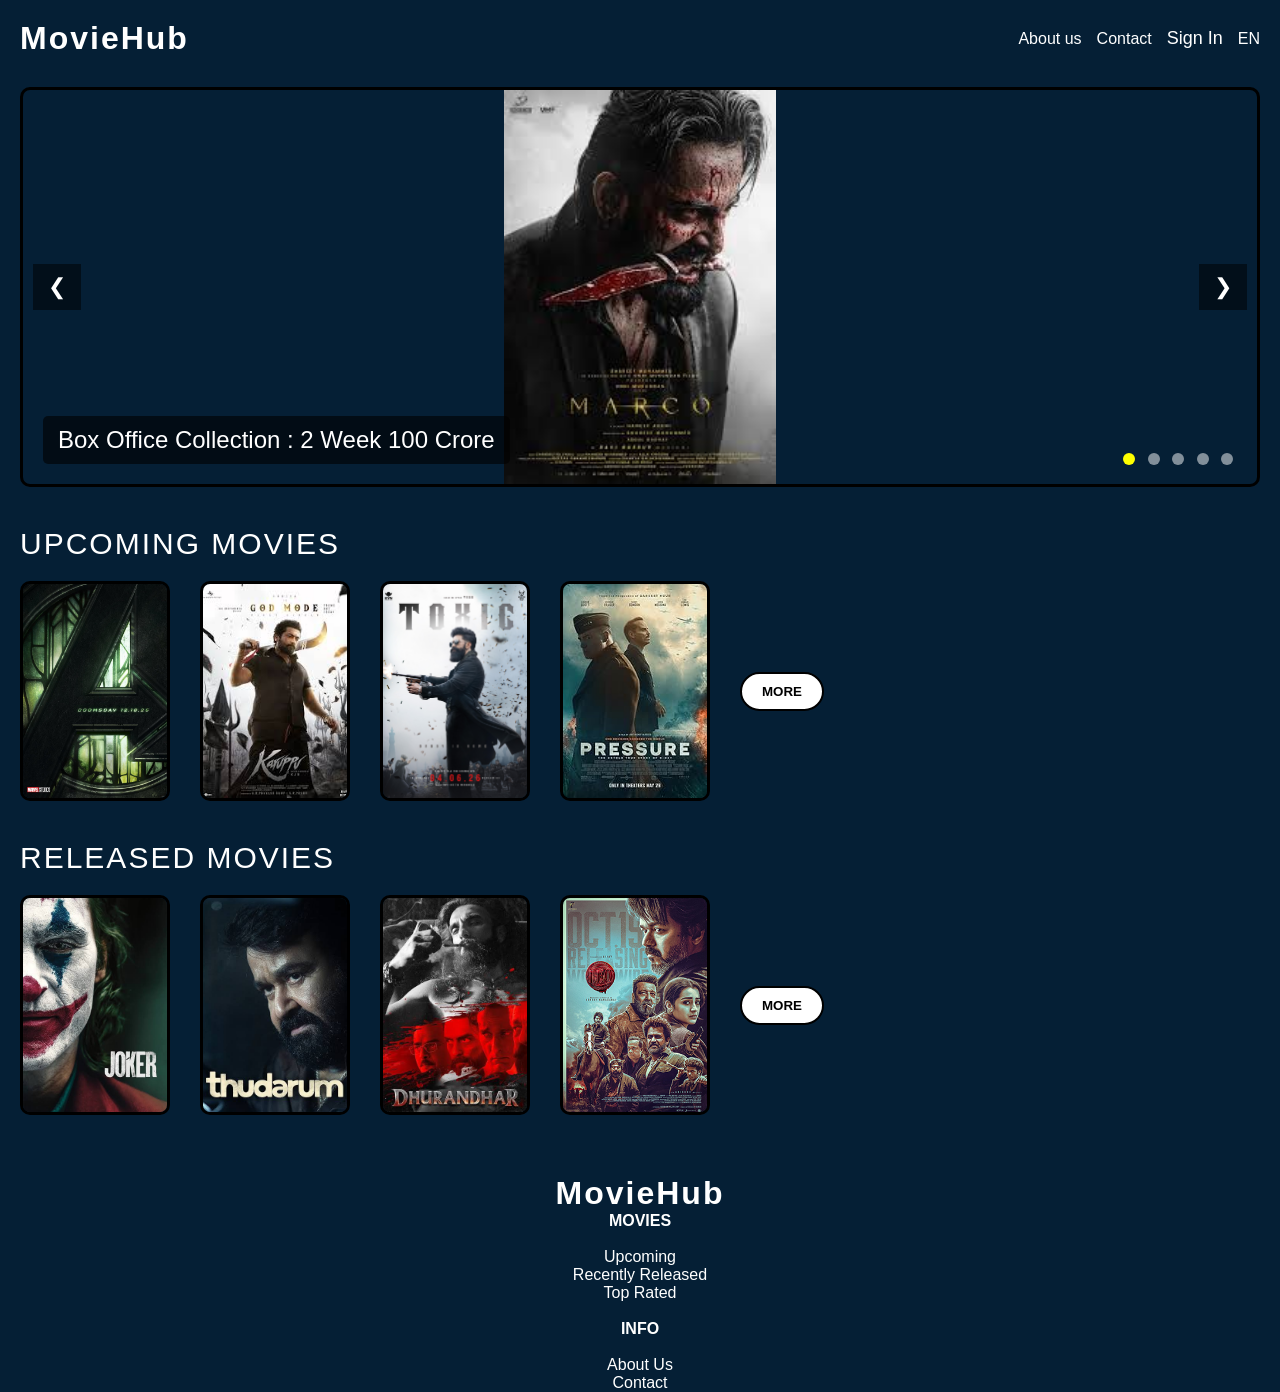
<file: index.html>
<!DOCTYPE html>
<html lang="en">
<head>
  <meta charset="UTF-8" />
  <meta name="viewport" content="width=device-width, initial-scale=1.0"/>
  <title>Movie Hub</title>
  <style>

    *{
      margin:0;
      padding:0;
      box-sizing:border-box;
      font-family:Arial, Helvetica, sans-serif;
    }

    body{
      background:#f4f4f4;
      margin:0;
      color: white;
    }

    .container{
      width:100%;
      min-height:100vh;
      background:#051f35;
      padding:20px;
    }

    /* Navbar */
    .navbar{
      display:flex;
      justify-content:space-between;
      align-items:center;
      margin-bottom:30px;
    }

    .left-nav{
      display:flex;
      align-items:center;
      gap:20px;
    }

    .logo{
      font-size:32px;
      font-weight:bold;
      letter-spacing:2px;
    }

    .info a{
      text-decoration: none;
      color:white;
    }
    .menu{
      font-size:18px;
      cursor:pointer;
    }

    .right-nav{
      display:flex;
      align-items:center;
      gap:15px;
    }

    .signin a{
      text-decoration: none;
      color:white;
      cursor:pointer;
      font-size:18px;
    }

    .about a{
      text-decoration: none;
      color:white;
    }

    .contact a{
      text-decoration: none;
      color:white;
    }

    /* Slider */
    .slider{
      position:relative;
      width:100%;
      height:400px;
      border:3px solid black;
      border-radius:10px;
      overflow:hidden;
      margin-bottom:40px;
    }

    .slide{
      display:none;
      width:100%;
      height:100%;
      position:absolute;
    }

    .slide.active{
      display:block;
    }

    .slide img{
      width:100%;
      height:100%;
      object-fit:contain;
    }

    .banner-text{
      position:absolute;
      bottom:20px;
      left:20px;
      background:rgba(0,0,0,0.6);
      color:white;
      padding:10px 15px;
      border-radius:5px;
      font-size:24px;
    }

    .prev,
    .next{
      position:absolute;
      top:50%;
      transform:translateY(-50%);
      background:rgba(0,0,0,0.5);
      color:white;
      border:none;
      padding:10px 15px;
      font-size:22px;
      cursor:pointer;
    }

    .prev{
      left:10px;
    }

    .next{
      right:10px;
    }

    .dots-container{
      position:absolute;
      bottom:15px;
      right:20px;
    }

    .dot{
      height:12px;
      width:12px;
      margin:0 4px;
      background:white;
      border-radius:50%;
      display:inline-block;
      cursor:pointer;
      opacity:0.5;
    }

    .active-dot{
      opacity:1;
      background:yellow;
    }

    /* Movie Section */
    .section{
      margin-bottom:40px;
    }

    .section-title{
      font-size:30px;
      margin-bottom:20px;
      letter-spacing:2px;
    }

    .movie-row{
      display:flex;
      align-items:center;
      gap:30px;
      flex-wrap:wrap;
    }

    .movie-card{
      width:150px;
      height:220px;
      border:3px solid black;
      border-radius:10px;
      overflow:hidden;
      background:#ddd;
      transition:0.3s;
      cursor:pointer;
    }

    .movie-card img{
      width:100%;
      height:100%;
      object-fit:cover;
    }

    .movie-card:hover{
      transform:scale(1.05);
    }

    .more-btn{
      padding:10px 20px;
      border:2px solid black;
      border-radius:20px;
      background:white;
      cursor:pointer;
      font-weight:bold;
      transition:0.3s;
    }

    .more-btn:hover{
      background:black;
      color:white;
    }

    footer{
      background-color:#051f35;
      color:white;
      text-align: center;
    }
    footer a{
    text-decoration:none;
    color:white;
    }

    footer a:hover{
    color:#ff4d4d;
    }

    @media(max-width:900px){

      .navbar{
        flex-direction:column;
        gap:20px;
      }

      .left-nav{
        flex-direction:column;
      }

      .search-box{
        width:100%;
      }

      .movie-row{
        justify-content:center;
      }

      .slider{
        height:250px;
      }
    }

  </style>
</head>

<body>

  <div class="container">

    <!-- Navbar -->
    <div class="navbar">

      <div class="left-nav">

        <div class="logo">MovieHub</div>

      </div>

      <div class="right-nav">
        <div class="about">
          <a href="about.html">About us</a>
        </div>
        <div class="contact">
          <a href="contact.html">Contact</a>
        </div>
        <div class="signin">
          <a href="adminlogin.html">Sign In</a>
        </div>
        <div>EN</div>
      </div>

    </div>

    <!-- Slider -->
    <div class="slider">

       <!-- Slide 1 -->
      <div class="slide active">
        <img src="SliderPoster/marco.jpeg">

        <div class="banner-text">
          Box Office Collection : 2 Week 100 Crore
        </div>
      </div>

      <!-- Slide 2 -->
      <div class="slide">
        <img src="SliderPoster/batman.jpeg">>

        <div class="banner-text">
          Action Movie Collection : 150 Crore Worldwide
        </div>
      </div>

      <!-- Slide 3 -->
      <div class="slide">
        <img src="SliderPoster/athiradi.webp">

        <div class="banner-text">
          Upcoming Comedy Movie
        </div>
      </div>

       <!-- Slide 4 -->
      <div class="slide">
        <img src="SliderPoster/toxic1.webp">

        <div class="banner-text">
          Upcoming Thriller Movie
        </div>
      </div>

       <!-- Slide 5 -->
      <div class="slide">
        <img src="SliderPoster/kalki.jpeg">

        <div class="banner-text">
          Sci-Fi Movie Opening : 150 Crore Day 1
        </div>
      </div>

      <!-- Buttons -->
      <button class="prev" onclick="changeSlide(-1)">❮</button>
      <button class="next" onclick="changeSlide(1)">❯</button>

      <!-- Dots -->
      <div class="dots-container">
        <span class="dot active-dot" onclick="currentSlide(0)"></span>
        <span class="dot" onclick="currentSlide(1)"></span>
        <span class="dot" onclick="currentSlide(2)"></span>
        <span class="dot" onclick="currentSlide(3)"></span>
        <span class="dot" onclick="currentSlide(4)"></span>
      </div>

    </div>

    <div class="section">

       <!-- Upcoming Movies -->
      <div class="section-title">UPCOMING MOVIES</div>

      <div class="movie-row">

        <div class="movie-card">
          <img src="PostersUp/DoomsDay.jpg">
        </div>

        <div class="movie-card">
          <img src="PostersUp/Karuppu.jpeg">
        </div>

        <div class="movie-card">
          <img src="PostersUp/Toxic.jpg">
        </div>

        <div class="movie-card">
          <img src="PostersUp/Pressure.jpg">
        </div>

        <button onclick="window.location.href='UpMovie.html'" class="more-btn">MORE</button>

      </div>

    </div>

    <div class="section">

       <!-- Released Movies -->
      <div class="section-title">RELEASED MOVIES</div>

      <div class="movie-row">

        <div class="movie-card">
          <img src="PostersRel/jokerimage.jpg">
        </div>

        <div class="movie-card">
          <img src="PostersRel/thudarum.jpg">
        </div>

        <div class="movie-card">
          <img src="PostersRel/dhurandhar.jpg">
        </div>

        <div class="movie-card">
          <img src="PostersRel/Leo_(2023_Indian_film).jpg">
        </div>

        <button onclick="window.location.href='MovieHub(UID).html'" class="more-btn">MORE</button>

      </div>

    </div>

  </div>

  <footer>

    <div class="logo">
        <i class="fa-solid fa-film"></i>
        MovieHub
    </div>

    <div>
        <h4>MOVIES</h4> <br>
        <p>Upcoming</p>
        <p>Recently Released</p>
        <p>Top Rated</p><br>
    </div>

    <div class="info">
        <h4>INFO</h4> <br>

        <p> <a href="about.html">About Us</a></p>

        <p><a href="contact.html">Contact</a></p>
    </div>

</footer>

  <script>

    function searchMovie(){

      let movie = document.getElementById("searchInput").value;

      if(movie.trim() === ""){
        alert("Please enter a movie name");
      }

      else{
        alert("Searching for: " + movie);
      }
    }

     /* Slider */
    let slideIndex = 0;

    const slides = document.querySelectorAll(".slide");
    const dots = document.querySelectorAll(".dot");

    function showSlide(index){

      if(index >= slides.length){
        slideIndex = 0;
      }

      else if(index < 0){
        slideIndex = slides.length - 1;
      }

      else{
        slideIndex = index;
      }

      slides.forEach(slide => {
        slide.classList.remove("active");
      });

      dots.forEach(dot => {
        dot.classList.remove("active-dot");
      });

      slides[slideIndex].classList.add("active");
      dots[slideIndex].classList.add("active-dot");
    }

    function changeSlide(n){
      showSlide(slideIndex + n);
    }

    function currentSlide(n){
      showSlide(n);
    }

    /* Auto Slide */
    setInterval(() => {
      changeSlide(1);
    }, 3000);

  </script>

</body>
</html>
</file>
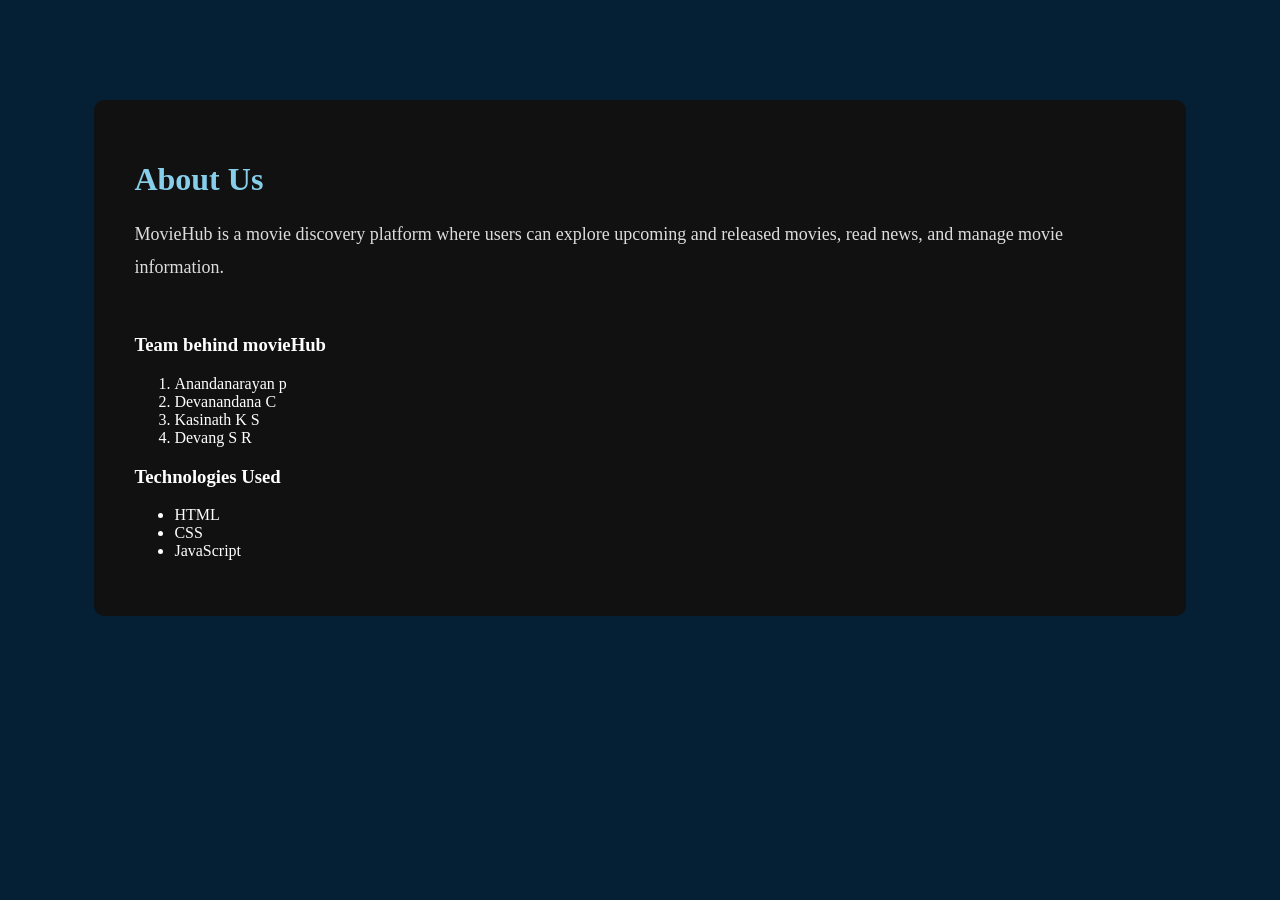
<file: about.html>
<!DOCTYPE html>
<html lang="en">
<head>
<meta charset="UTF-8">
<meta name="viewport" content="width=device-width, initial-scale=1.0">
<title>About Us</title>

<style>
    .info-page{
      width:80%;
      margin:100px auto;
      background:#111;
      padding:40px;
      border-radius:10px;
    }

    .info-page h1{
      margin-bottom:20px;
      color:skyblue
    }

    .info-page p{
      font-size:18px;
      line-height:1.8;
      color:#ddd;
    }

    h3{
      text-decoration: none; 
      color: white
    }

    ol,ul{
      text-decoration: none; 
      color: white
    }
</style>

</head>
<body bgcolor="#051f35">

<div class="info-page">

    <h1>About Us</h1>
    <p>
        MovieHub is a movie discovery platform where users can
        explore upcoming and released movies,
        read news, and manage movie information.
        <br> <br>
        <h3>Team behind movieHub</h3>
        <ol>
            <li>Anandanarayan p</li>
            <li>Devanandana C</li>
            <li>Kasinath K S</li>
            <li>Devang S R</li>
        </ol>
    </p>
      <h3>
        Technologies Used
      </h3>
      <ul>
        <li>HTML</li>
        <li>CSS</li>
        <li>JavaScript</li>
      </ul>
</div>

</body>
</html>
</file>
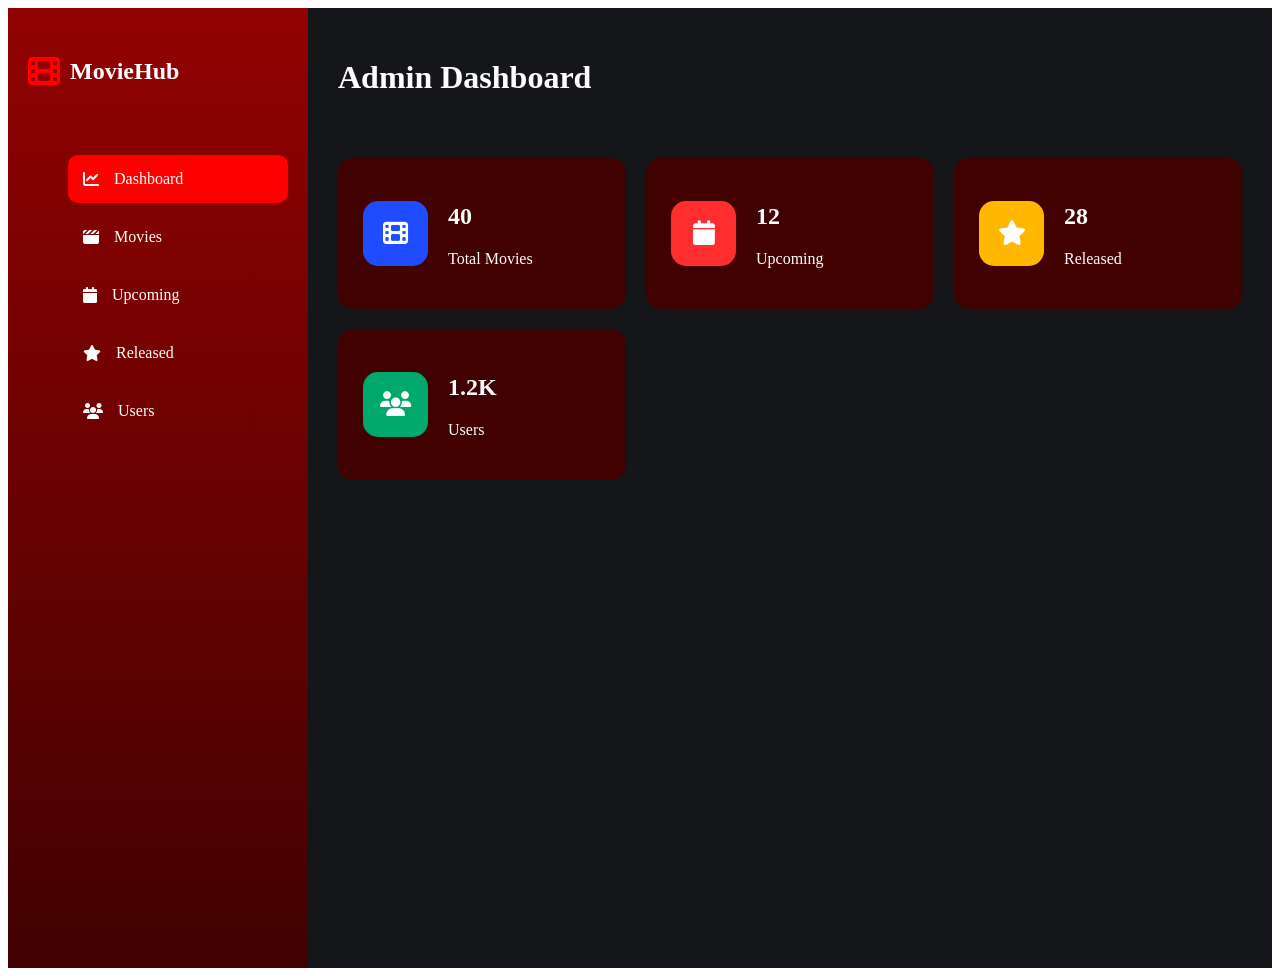
<file: admin.html>
<!DOCTYPE html>
<html lang="en">
<head>
<meta charset="UTF-8">
<meta name="viewport" content="width=device-width, initial-scale=1.0">

<title>Admin Dashboard</title>

<link rel="stylesheet" href="styleforadmin.css">

<link rel="stylesheet"
href="https://cdnjs.cloudflare.com/ajax/libs/font-awesome/6.5.1/css/all.min.css">

</head>
<body>

<div class="admin-container">

    <!-- SIDEBAR -->

    <aside class="sidebar">

        <div class="admin-logo">
            <i class="fa-solid fa-film"></i>
            <h2>MovieHub</h2>
        </div>

        <ul class="list">

            <li class="active">
                <i class="fa-solid fa-chart-line"></i>
                Dashboard
            </li>

            <li>
                <i class="fa-solid fa-clapperboard"></i>
                <a href="index.html">Movies</a>
            </li>

            <li>
                <i class="fa-solid fa-calendar"></i>
                <a href="UpMovie.html">Upcoming</a>
            </li>

            <li>
                <i class="fa-solid fa-star"></i>
                <a href="MovieHub(UID).html">Released</a>
            </li>

            <li>
                <i class="fa-solid fa-users"></i>
                <a href="about.html">Users</a>
            </li>

        </ul>

    </aside>

    <!-- MAIN CONTENT -->

    <main class="dashboard">

        <!-- TOPBAR -->

        <div class="topbar">

            <h1>Admin Dashboard</h1>

        </div>

        <!-- STATS -->

        <div class="stats">

            <div class="card">

                <div class="card-icon blue-bg">
                    <i class="fa-solid fa-film"></i>
                </div>

                <div>
                    <h2>40</h2>
                    <p>Total Movies</p>
                </div>

            </div>

            <div class="card">

                <div class="card-icon red-bg">
                    <i class="fa-solid fa-calendar"></i>
                </div>

                <div>
                    <h2>12</h2>
                    <p>Upcoming</p>
                </div>

            </div>

            <div class="card">

                <div class="card-icon gold-bg">
                    <i class="fa-solid fa-star"></i>
                </div>

                <div>
                    <h2>28</h2>
                    <p>Released</p>
                </div>

            </div>

            <div class="card">

                <div class="card-icon green-bg">
                    <i class="fa-solid fa-users"></i>
                </div>

                <div>
                    <h2>1.2K</h2>
                    <p>Users</p>
                </div>

            </div>

        </div>

    </main>

</div>

</body>
</html>
</file>
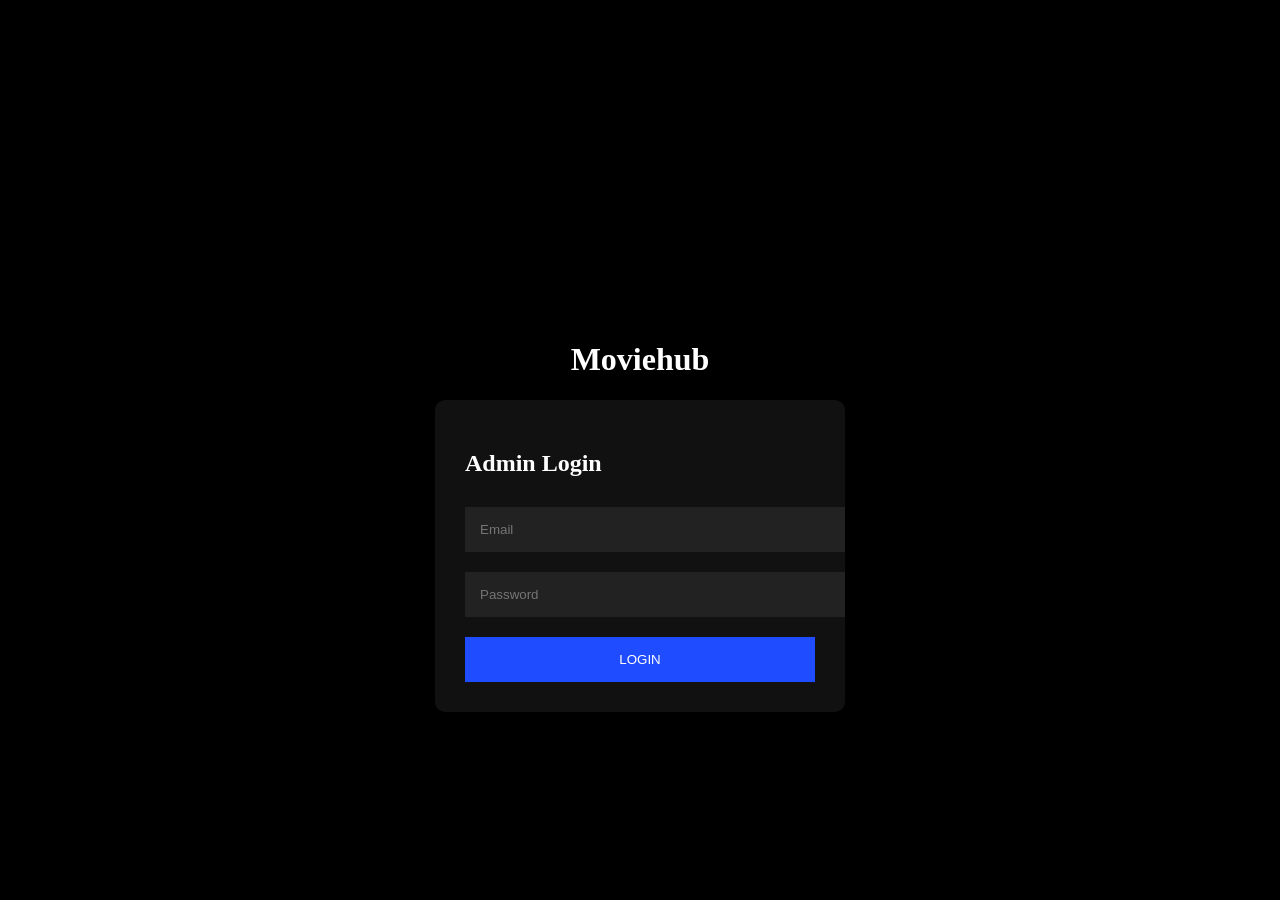
<file: adminlogin.html>
<!DOCTYPE html>
<html lang="en">
<head>
    <meta charset="UTF-8">
    <meta name="viewport" content="width=device-width, initial-scale=1.0">
    <title>Document</title>
<style>
    body{
        display: flex;
        flex-direction: column;
        justify-content: center;
        align-items: center;
        margin-top: 25%;
    }
    h1,h2{
        color: white;
    }
    .login-container{
    height:100vh;
    display:flex;
    flex-direction:column;
    justify-content:center;
    align-items:center;
    color: white;
    background-color: #111;
    }

    .login-box{
    width:350px;
    background:#111;
    padding:30px;
    border-radius:10px;
    }


    .login-box input{
    width:100%;
    padding:15px;
    margin:10px 0;
    background:#222;
    border:none;
    color:white;
    }

    .login-box button{
    width:100%;
    padding:15px;
    background:#204cff;
    border:none;
    color:white;
    margin-top:10px;
    }
</style>
</head>
<body bgcolor="black">
    <h1>Moviehub</h1>
        <div class="login-box">
            <h2>Admin Login</h2>
                <form>
                  <input type="email" placeholder="Email" id ="email">
                  <input type="password" placeholder="Password" id="pass">
                  <button onclick=myFunction()>LOGIN</button>
                </form>
        </div>
    <script>
        function myFunction(){
            const x=document.getElementById("email").value;
            const y=document.getElementById("pass").value;
            if (x=="Devang"){
                if(y=="123"){
                    window.location.href='admin.html';
                }
            }else{
                alert("Invalid Credentials");
            }
        }
            
    </script>
</body>
</html>
</file>
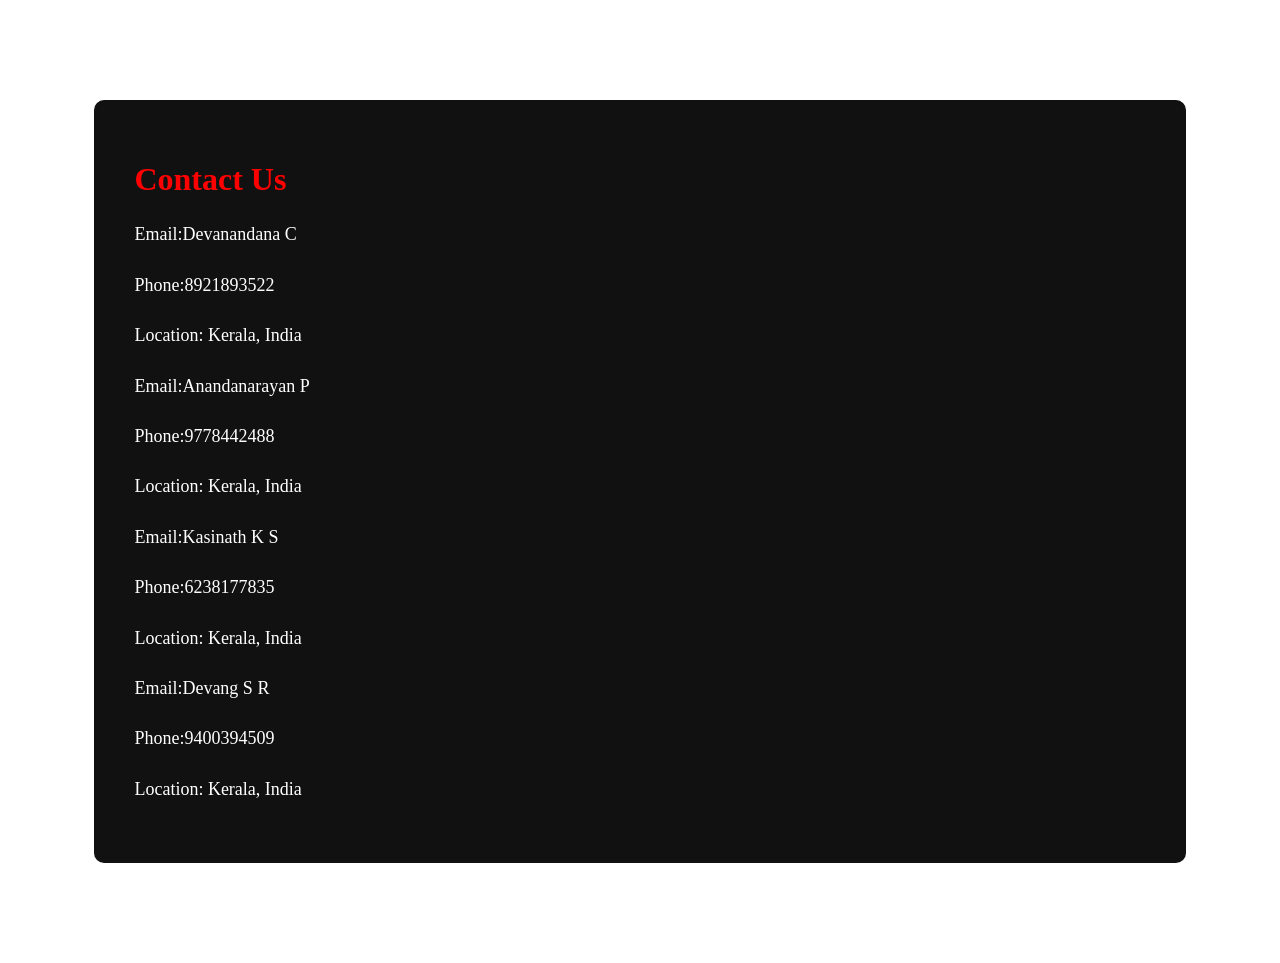
<file: contact.html>
<!DOCTYPE html>
<html lang="en">
<head>
<meta charset="UTF-8">
<meta name="viewport" content="width=device-width, initial-scale=1.0">
<title>Contact</title>

<style>
    .info-page{
    width:80%;
    margin:100px auto;
    background:#111;
    padding:40px;
    border-radius:10px;
    }

    .info-page h1{
    margin-bottom:20px;
    color:red;
    }

    .info-page p{
    font-size:18px;
    line-height:1.8;
    color: white;
    }

    .info-page a{
    text-decoration: none;
    color:white;
    }
</style>

</head>
<body>

<div class="info-page">
    <h1>Contact Us</h1>
        <p><a href="mailto:20devanandana07@gmail.com">Email:Devanandana C</a></p>
        <p>Phone:8921893522</p>
        <p>Location: Kerala, India</p>
        <p><a href="mailto:anandanarayanp2006@gmail.com">Email:Anandanarayan P</a></p>
        <p>Phone:9778442488</p>
        <p>Location: Kerala, India</p>
        <p><a href="mailto:kasinathks24@gmail.com">Email:Kasinath K S</a></p>
        <p>Phone:6238177835</p>
        <p>Location: Kerala, India</p>
        <p><a href="mailto:srdevang@gmail.com">Email:Devang S R</a></p>
        <p>Phone:9400394509</p>
        <p>Location: Kerala, India</p>
</div>

</body>
</html>
</file>
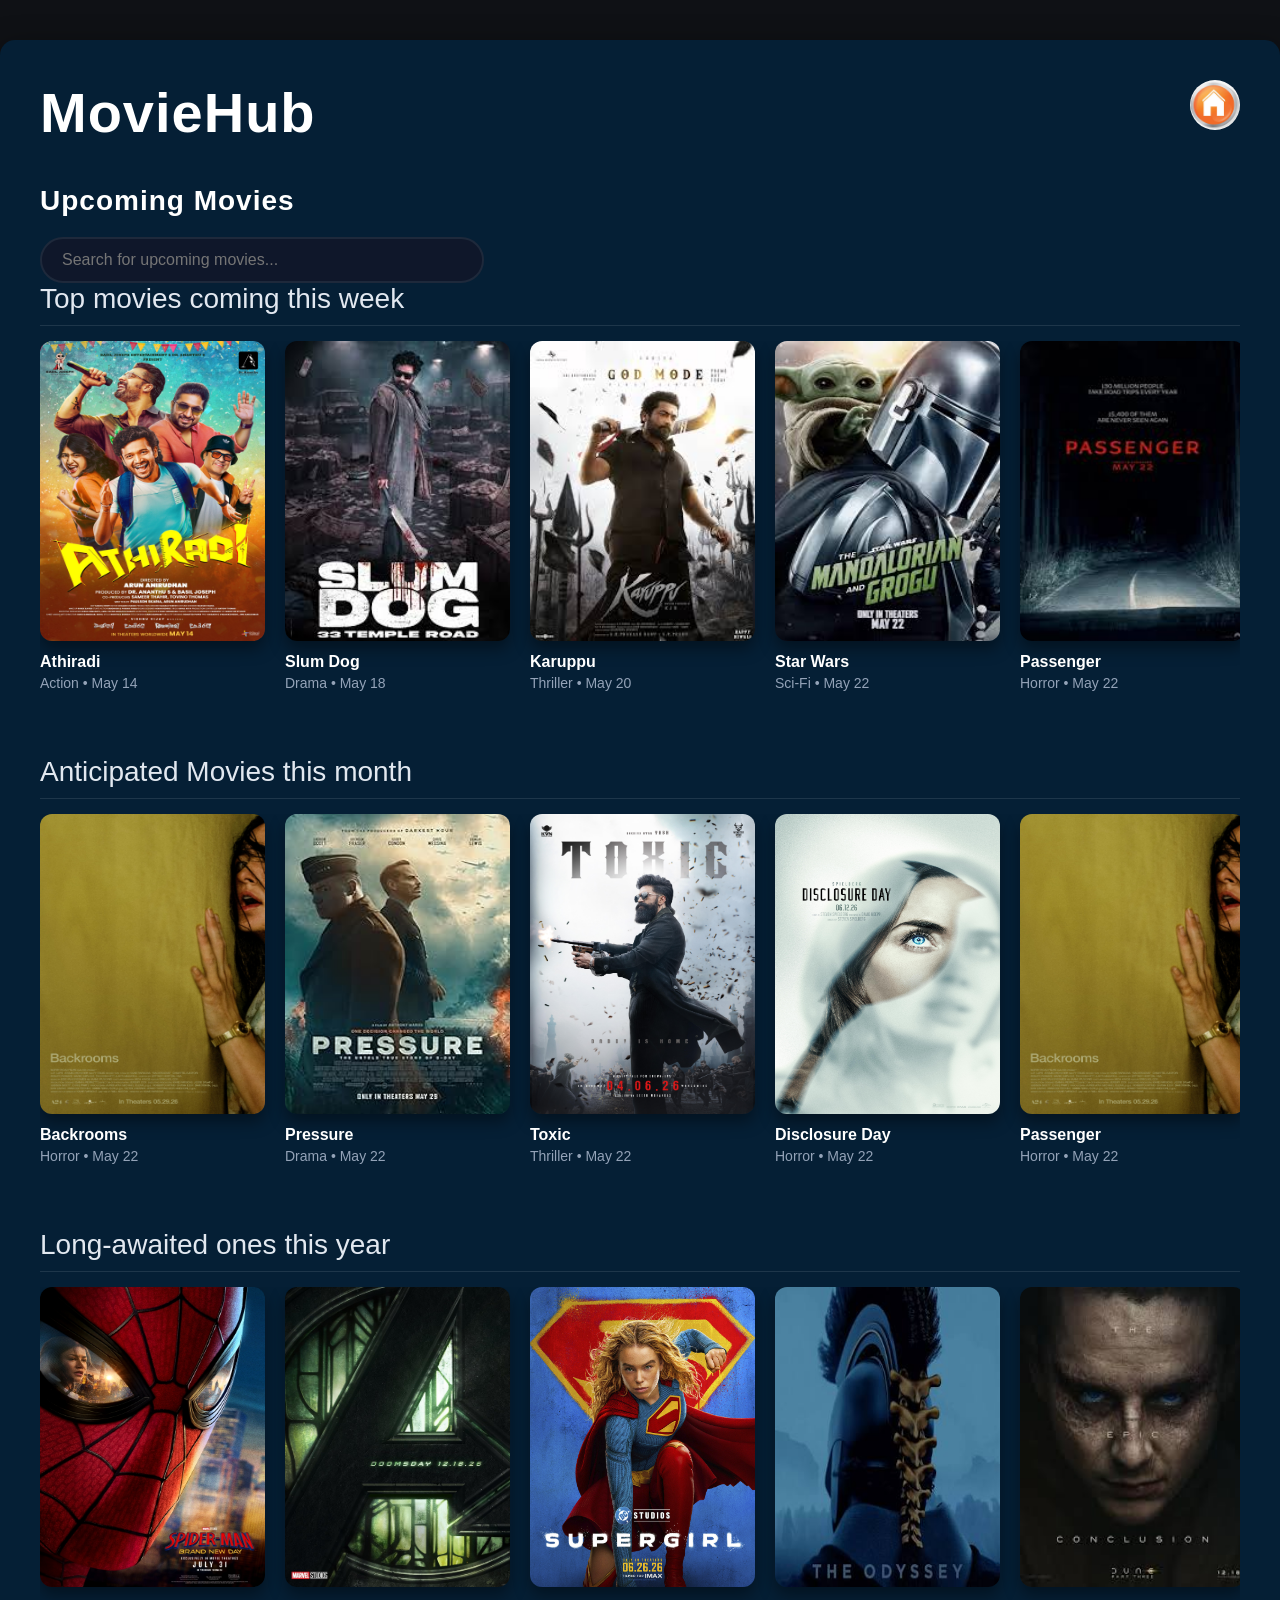
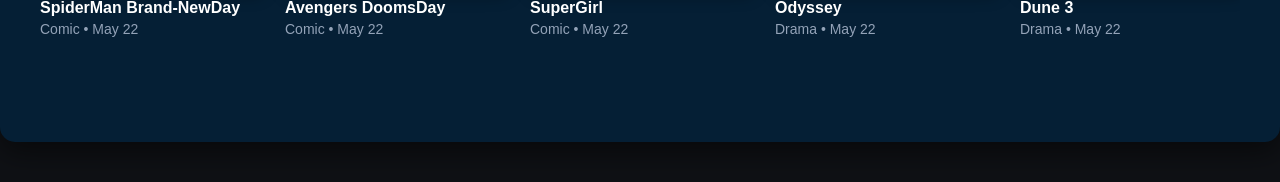
<file: UpMovie.html>
<!DOCTYPE html>
<html lang="en">
<head>
    <meta charset="UTF-8">
    <meta name="viewport" content="width=device-width, initial-scale=1.0">
    <title>Upcoming Movies</title>
    <link rel="stylesheet" href="UpMovie.css">
</head>
<body>
    <div class="main">
        <a href="index.html" class="home-button-link"><img class="home-button-img" src="Images/homeButton.jpeg" width="50" height="50" alt="Home"></a>
        <h1>MovieHub</h1>
        <h1 class="up">Upcoming Movies</h1>
        <div class="search-container">
        <input type="text" id="movieSearch" placeholder="Search for upcoming movies..." onkeyup="filterMovies()">
        </div>
        <!-- Section 1 -->
        <div class="section-header">
            <h2>Top movies coming this week</h2>
        </div>
        <div class="content-row">
            <div class="movie-container">
                <img width="225" height="300" src="PostersUp/Athiradi.jpg" alt="Athiradi">
                <div class="metadata">
                    <p class="title">Athiradi</p>
                    <p class="subtitle">Action • May 14</p>
                </div>
</div>
            <div class="movie-container">
                <img width="225" height="300" src="PostersUp/SlumDog.jpeg" alt="Slum Dog">
                <div class="metadata">
                    <p class="title">Slum Dog</p>
                    <p class="subtitle">Drama • May 18</p>
                </div>
            </div>
            <div class="movie-container">
                <img width="225" height="300" src="PostersUp/Karuppu.jpeg" alt="Karuppu">
                <div class="metadata">
                    <p class="title">Karuppu</p>
                    <p class="subtitle">Thriller • May 20</p>
                </div>
            </div>
            <div class="movie-container">
                <img width="225" height="300" src="PostersUp/StarWars.jpeg" alt="The Mandalorian">
                <div class="metadata">
                    <p class="title">Star Wars</p>
                    <p class="subtitle">Sci-Fi • May 22</p>
                </div>
            </div>
            <div class="movie-container">
                <img width="225" height="300" src="PostersUp/Passenger.jpeg" alt="Passenger">
                <div class="metadata">
                    <p class="title">Passenger</p>
                    <p class="subtitle">Horror • May 22</p>
                </div>
            </div>
        </div>

        
        <div class="section-header">
            <h2>Anticipated Movies this month</h2>
        </div>
        <div class="content-row">
            
            <div class="movie-container">
                <img width="225" height="300" src="PostersUp/Backrooms.jpg" alt="Backrooms">
                <div class="metadata">
                    <p class="title">Backrooms</p>
                    <p class="subtitle">Horror • May 22</p>
                </div>
            </div>
           <div class="movie-container">
                <img width="225" height="300" src="PostersUp/Pressure.jpg" alt="Pressure">
                <div class="metadata">
                    <p class="title">Pressure</p>
                    <p class="subtitle">Drama • May 22</p>
                </div>
            </div>
            <div class="movie-container">
                <img width="225" height="300" src="PostersUp/Toxic.jpg" alt="Toxic">
                <div class="metadata">
                    <p class="title">Toxic</p>
                    <p class="subtitle">Thriller • May 22</p>
                </div>
            </div>
            <div class="movie-container">
                <img width="225" height="300" src="PostersUp/DisclosureDay.jpg" alt="Disclosure Day">
                <div class="metadata">
                    <p class="title">Disclosure Day</p>
                    <p class="subtitle">Horror • May 22</p>
                </div>
            </div>
            <div class="movie-container">
                <img width="225" height="300" src="PostersUp/Backrooms.jpg" alt="Backrooms">
                <div class="metadata">
                    <p class="title">Passenger</p>
                    <p class="subtitle">Horror • May 22</p>
                </div>
            </div>
        </div>

       
        <div class="section-header">
            <h2>Long-awaited ones this year</h2>
        </div>
        <div class="content-row">
            <div class="movie-container">
                <img width="225" height="300" src="PostersUp/Brand-NewDay.jpg" alt="Brand-NewDay">
                <div class="metadata">
                    <p class="title">SpiderMan Brand-NewDay</p>
                    <p class="subtitle">Comic • May 22</p>
                </div>
            </div>
            <div class="movie-container">
                <img width="225" height="300" src="PostersUp/DoomsDay.jpg" alt="DoomsDay">
                <div class="metadata">
                    <p class="title">Avengers DoomsDay</p>
                    <p class="subtitle">Comic • May 22</p>
                </div>
            </div>
            <div class="movie-container">
                <img width="225" height="300" src="PostersUp/SuperGirl.jpg" alt="SuperGirl">
                <div class="metadata">
                    <p class="title">SuperGirl</p>
                    <p class="subtitle">Comic • May 22</p>
                </div>
            </div>
            <div class="movie-container">
                <img width="225" height="300" src="PostersUp/Odyssey.jpeg" alt="Odyssey">
                <div class="metadata">
                    <p class="title">Odyssey</p>
                    <p class="subtitle">Drama • May 22</p>
                </div>
            </div>
            <div class="movie-container">
                <img width="225" height="300" src="PostersUp/Dune2.jpeg" alt="Dune: Part 3">
                <div class="metadata">
                    <p class="title">Dune 3</p>
                    <p class="subtitle">Drama • May 22</p>
                </div>
            </div>
        </div>
    </div>
    <script src="scriptUp.js"> 
    </script>
</body>
</html>
</file>
<file: styleforadmin.css>
/* ADMIN DASHBOARD */
.admin-container{
    display:flex;
    min-height:100vh;
    width:100%;
    color:white;
}

.sidebar{
    width:260px;
    background:linear-gradient(to bottom,#920202,#420101);
    min-height:100vh;
    padding:30px 20px;
}

.admin-logo{
    display:flex;
    align-items:center;
    gap:10px;
    margin-bottom:50px;
}

.admin-logo i{
    font-size:32px;
    color:red;
}

.sidebar ul{
    list-style:none;
}

.sidebar li{
    padding:15px;
    margin:10px 0;
    border-radius:10px;
    cursor:pointer;
    transition:0.3s;
    display:flex;
    align-items:center;
    gap:15px;
}

.sidebar li:hover{
    background:#ffffff20;
}

.sidebar li.active{
    background:red;
}

.list a{
    text-decoration: none;
    color:white;
}

.dashboard{
    flex:1;
    padding:30px;
    background:#15161a;
}

.topbar{
    display:flex;
    justify-content:space-between;
    align-items:center;
    margin-bottom:40px;
}

.admin-profile{
    display:flex;
    align-items:center;
    gap:10px;
}

.admin-profile img{
    width:45px;
    height:45px;
    border-radius:50%;
    object-fit:cover;
}

.stats{
    display:grid;
    grid-template-columns:repeat(auto-fit,minmax(220px,1fr));
    gap:20px;
}

.card{
    background:#420101;
    padding:25px;
    border-radius:15px;
    display:flex;
    align-items:center;
    gap:20px;
    transition:0.3s;
}

.card:hover{
    transform:translateY(-5px);
}

.card-icon{
    width:65px;
    height:65px;
    border-radius:15px;
    display:flex;
    justify-content:center;
    align-items:center;
    font-size:25px;
}

.blue-bg{
    background:#204cff;
}

.red-bg{
    background:#ff2d2d;
}

.gold-bg{
    background:#ffb700;
}

.green-bg{
    background:#00a86b;
}

.dashboard-section{
    margin-top:50px;
    background:#151515;
    padding:25px;
    border-radius:15px;
}

.section-header{
    display:flex;
    justify-content:space-between;
    margin-bottom:20px;
}

.section-header button{
    background:red;
    border:none;
    color:white;
    padding:10px 18px;
    border-radius:8px;
}

table{
    width:100%;
    border-collapse:collapse;
}

table th{
    text-align:left;
    padding:15px;
    background:#1f1f1f;
}

table td{
    padding:15px;
    border-bottom:1px solid #333;
}

.table-poster{
    width:70px;
    height:90px;
    object-fit:cover;
    border-radius:8px;
}

.edit-btn{
    background:#204cff;
    border:none;
    color:white;
    padding:10px;
    border-radius:6px;
    margin-right:5px;
}

.delete-btn{
    background:red;
    border:none;
    color:white;
    padding:10px;
    border-radius:6px;
}

@media(max-width:900px){

    .admin-container{
        flex-direction:column;
    }

    .sidebar{
        width:100%;
        min-height:auto;
    }

}
</file>
<file: UpMovie.css>
/* Body base setup */
body {
    background-color: #0f1115; /* Replaced bright darkviolet with a cinematic dark gray/black */
    margin: 0;
    padding: 0;
    font-family: 'Segoe UI', Tahoma, Geneva, Verdana, sans-serif;
}

.up{
    font-size: 28px;
}
.main {
    margin: 40px auto;
    max-width: 1300px; /* Keep it from stretching infinitely on huge screens */
    background-color: #051f35;
    color: white;
    padding: 40px;
    border-radius: 15px;
    box-shadow: 0 10px 30px rgba(0, 0, 0, 0.5); /* Adds depth to the main container */
}

/* Typography & Headers */
h1, h2, p {
    margin: 0;
    padding: 0;
}
.up{
    margin-bottom: 20px;
}
h1 {
    margin-bottom: 40px;
    font-size: 56px;
    font-weight: 700;
    letter-spacing: 1px;
}

.section-header {
    display: flex;
    justify-content: space-between; /* Pushes the title left and "See more" right */
    align-items: flex-end;
    margin-bottom: 15px;
    border-bottom: 1px solid rgba(255, 255, 255, 0.1); /* Subtle divider */
    padding-bottom: 10px;
}

h2 {
    font-size: 28px;
    font-weight: 500;
    color: #e2e8f0; /* Slightly dimmed to establish hierarchy against the H1 */
}

.see-more {
    color: #3b82f6;
    text-decoration: none;
    font-size: 16px;
    font-weight: 600;
    transition: color 0.2s ease;
}

.see-more:hover {
    color: #60a5fa;
    text-decoration: underline;
}

/* Content Rows & Grid */
.content-row {
    display: flex;
    flex-direction: row;
    justify-content: flex-start; /* Aligns posters to the left edge of headers */
    column-gap: 20px;
    margin-bottom: 50px;
    overflow-x: auto; /* Allows horizontal scrolling if the screen is too small */
    padding-bottom: 15px; /* Room for hover scale */
}

/* Hide scrollbar for a cleaner look (optional) */
.content-row::-webkit-scrollbar {
    display: none;
}

/* Movie Containers & Interactions */
.movie-container {
    width: 225px;
    flex-shrink: 0; /* Prevents posters from squishing */
    cursor: pointer;
    transition: transform 0.3s ease; /* Smooth scaling animation */
}

.movie-container:hover {
    transform: scale(1.05); /* Scales up 5% on hover */
}

.movie-container img {
    border-radius: 12px; /* Soften edges */
    box-shadow: 0 8px 16px rgba(0, 0, 0, 0.4); /* Depth off the page */
    display: block; /* Removes weird spacing under images */
}

/* Metadata Styling */
.metadata {
    margin-top: 12px;
    text-align: left;
}

.title {
    font-size: 16px;
    font-weight: 600;
    margin-bottom: 4px;
    white-space: nowrap; 
    overflow: hidden;
    text-overflow: ellipsis; /* Adds '...' if title is too long */
}

.subtitle {
    font-size: 14px;
    color: #94a3b8; /* Dimmed text for genre/date */
}

/* Skeleton Loading Animations */
.skeleton {
    background: linear-gradient(90deg, #1e293b 25%, #334155 50%, #1e293b 75%);
    background-size: 200% 100%;
    animation: loading 1.5s infinite;
    border-radius: 12px;
}

.poster-placeholder {
    width: 225px;
    height: 300px;
    box-shadow: 0 8px 16px rgba(0, 0, 0, 0.2);
}

.text-placeholder {
    height: 14px;
    border-radius: 4px;
    margin-top: 8px;
}

.title-skeleton {
    width: 80%;
    height: 16px;
}

.subtitle-skeleton {
    width: 50%;
}
.home-button-link{
    float: right;
}
.home-button-img{
    border-radius: 40px;
}
@keyframes loading {
    0% { background-position: 200% 0; }
    100% { background-position: -200% 0; }
}
/* Range 1: Tablets & Smaller Desktops (601px to 900px) 
   Arranges exactly 4 items */
@media (max-width: 1250px) {
    .main {
        margin: 20px;
        padding: 25px;
    }

    h1 {
        font-size: 36px;
        margin-bottom: 30px;
    }

    h2 {
        font-size: 24px;
    }

    /* Hide the 5th item onwards, leaving exactly 4 */
    .content-row .movie-container:nth-child(n+5) {
        display: none;
    }

    /* Size adjustments to fit 4 items nicely */
    .movie-container,
    .poster-placeholder {
        width: 180px; 
    }

    .movie-container img, 
    .poster-placeholder {
        width: 180px;
        height: 240px; 
    }
}

/* Range 2: Mobile Phones (600px and below) 
   Arranges exactly 3 items */
@media (max-width: 750px) {
    .main {
        margin: 10px;
        padding: 15px;
        border-radius: 10px;
    }

    h1 {
        font-size: 28px;
        margin-bottom: 20px;
    }

    h2 {
        font-size: 18px;
    }

    .section-header {
        flex-direction: column;
        align-items: flex-start;
        gap: 8px;
    }

    .see-more {
        font-size: 14px;
        align-self: flex-end; 
    }

    /* Hide the 4th item onwards, leaving exactly 3 */
    .content-row .movie-container:nth-child(n+4) {
        display: none;
    }

    /* Size adjustments to fit 3 items nicely */
    .movie-container,
    .poster-placeholder {
        width: 140px; 
    }

    .movie-container img, 
    .poster-placeholder {
        width: 140px;
        height: 186px; 
    }
}
#movieSearch {
    width: 100%;
    max-width: 400px;
    padding: 12px 20px;
    font-size: 16px;
    border: 2px solid #1e293b;
    border-radius: 25px;
    background-color: #0f172a;
    color: white;
    outline: none;
    transition: border-color 0.3s ease, box-shadow 0.3s ease;
}

#movieSearch:focus {
    border-color: #3b82f6;
    box-shadow: 0 0 8px rgba(59, 130, 246, 0.5);
}

/* Ensure hidden movies don't take up space */
.movie-container.hidden {
    display: none;
}
</file>
